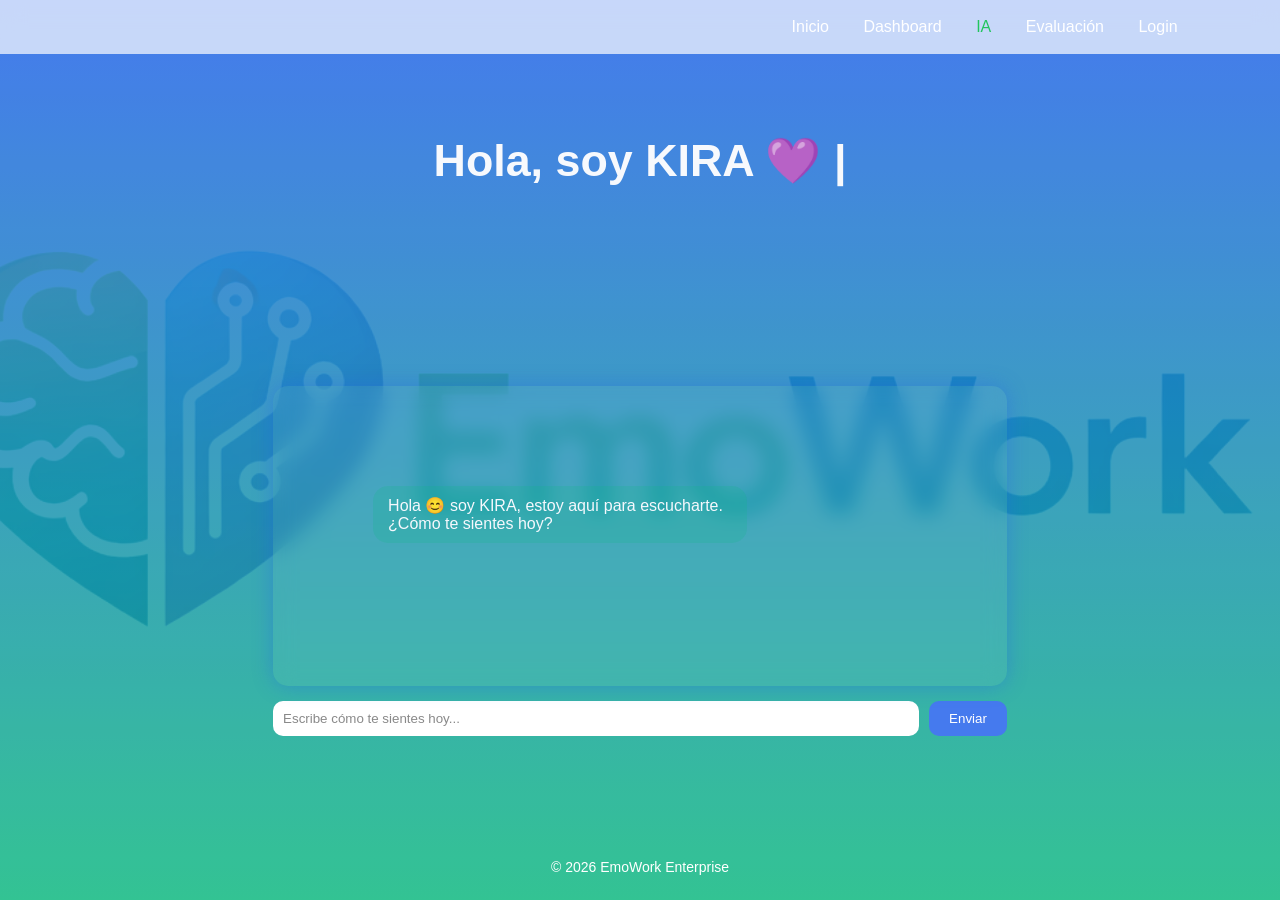
<file: chat.html>
<!DOCTYPE html>
<html lang="es">
<head>
<meta charset="UTF-8">
<meta name="viewport" content="width=device-width, initial-scale=1.0">
<title>KIRA - Asistente IA | EmoWork</title>
<link rel="stylesheet" href="kira.css">
</head>
<body>

<img src="images/emowork-logo.png" class="bg-logo" alt="">

<header>
  <div class="logo"></div>
  <nav>
      <a href="index.html">Inicio</a>
      <a href="dashboard.html">Dashboard</a>
      <a href="chat.html" class="active">IA</a>
      <a href="assessment.html">Evaluación</a>
      <a href="login.html">Login</a>
  </nav>
</header>

<section class="kira-hero">
    <h1>
        <span id="kiraTitle"></span>
        <span class="cursor">|</span>
    </h1>
    <p id="kiraSubtitle"></p>
</section>

<section class="chat-container">
    <div class="chat-box" id="chatBox">
        <div class="kira-message">
            Hola 😊 soy KIRA, estoy aquí para escucharte. 
            ¿Cómo te sientes hoy?
        </div>
    </div>

    <div class="chat-input">
        <input type="text" id="userInput" placeholder="Escribe cómo te sientes hoy...">
        <button onclick="sendMessage()">Enviar</button>
    </div>
</section>

<footer>
© 2026 EmoWork Enterprise
</footer>

<script>

/* =========================
   ANIMACIÓN PRESENTACIÓN
========================= */

document.addEventListener("DOMContentLoaded", function () {

    const titleText = "Hola, soy KIRA 💜";
    const subtitleText = "Tu asistente emocional inteligente.";
    const sloganText = "Si tú estás bien, yo estaré bien 😊";

    const titleElement = document.getElementById("kiraTitle");
    const subtitleElement = document.getElementById("kiraSubtitle");

    function typeEffect(text, element, speed, callback) {
        element.textContent = "";
        let i = 0;

        function escribir() {
            if (i < text.length) {
                element.textContent += text.charAt(i);
                i++;
                setTimeout(escribir, speed);
            } else {
                if (callback) callback();
            }
        }

        escribir();
    }

    typeEffect(titleText, titleElement, 60, function () {
        setTimeout(function () {
            typeEffect(subtitleText + " " + sloganText, subtitleElement, 35);
        }, 500);
    });

});


/* =========================
   IA SIMULADA AVANZADA
========================= */

let ultimaEmocion = null;

const emociones = {
    positivo: ["feliz","contento","bien","alegre","genial","excelente"],
    triste: ["triste","mal","deprimido","solo","desanimado"],
    estres: ["estres","estrés","agotado","presionado","saturado","cansado"],
    ansiedad: ["ansioso","ansiedad","nervioso","preocupado"],
    enojo: ["enojado","molesto","furioso","irritado"]
};

function detectarEmocion(texto) {
    texto = texto.toLowerCase();

    for (let emocion in emociones) {
        for (let palabra of emociones[emocion]) {
            if (texto.includes(palabra)) {
                return emocion;
            }
        }
    }

    return "neutral";
}

function generarRespuestaNatural(emocionActual) {

    let respuesta = "";

    if (ultimaEmocion && emocionActual !== ultimaEmocion && emocionActual !== "neutral") {
        respuesta += "Noto que tu emoción ha cambiado desde antes 💜 ";
    }

    switch (emocionActual) {

        case "positivo":
            respuesta += "Me alegra sentir esa energía en tus palabras 😊 ";
            respuesta += "¿Qué ha influido para que te sientas así hoy?";
            break;

        case "triste":
            respuesta += "Percibo algo de tristeza en lo que dices 💜 ";
            respuesta += "Estoy aquí contigo. ¿Quieres contarme qué lo provocó?";
            break;

        case "estres":
            respuesta += "Suena a que estás manejando mucha presión 😣 ";
            respuesta += "Podemos organizar lo que te preocupa paso a paso.";
            break;

        case "ansiedad":
            respuesta += "Percibo inquietud en tus palabras 😰 ";
            respuesta += "Respiremos juntos un momento. ¿Qué pensamiento te genera eso?";
            break;

        case "enojo":
            respuesta += "Siento frustración en lo que expresas 😡 ";
            respuesta += "Es válido sentirlo. ¿Qué ocurrió exactamente?";
            break;

        default:
            respuesta += "Estoy procesando lo que compartes 💜 ";
            respuesta += "Cuéntame un poco más para entender mejor cómo te sientes.";
    }

    if (ultimaEmocion === "triste" && emocionActual === "positivo") {
        respuesta += " Me alegra ver que tu estado parece estar mejorando ✨";
    }

    ultimaEmocion = emocionActual;

    return respuesta;
}

function sendMessage() {
    const input = document.getElementById("userInput");
    const chatBox = document.getElementById("chatBox");

    if (input.value.trim() === "") return;

    const textoUsuario = input.value;

    const userMessage = document.createElement("div");
    userMessage.className = "user-message";
    userMessage.textContent = textoUsuario;
    chatBox.appendChild(userMessage);

    const emocionActual = detectarEmocion(textoUsuario);
    const respuesta = generarRespuestaNatural(emocionActual);

    const kiraMessage = document.createElement("div");
    kiraMessage.className = "kira-message";

    setTimeout(() => {
        kiraMessage.textContent = respuesta;
        chatBox.appendChild(kiraMessage);
        chatBox.scrollTop = chatBox.scrollHeight;
    }, 800);

    input.value = "";
}

</script>

</body>
</html>
</file>
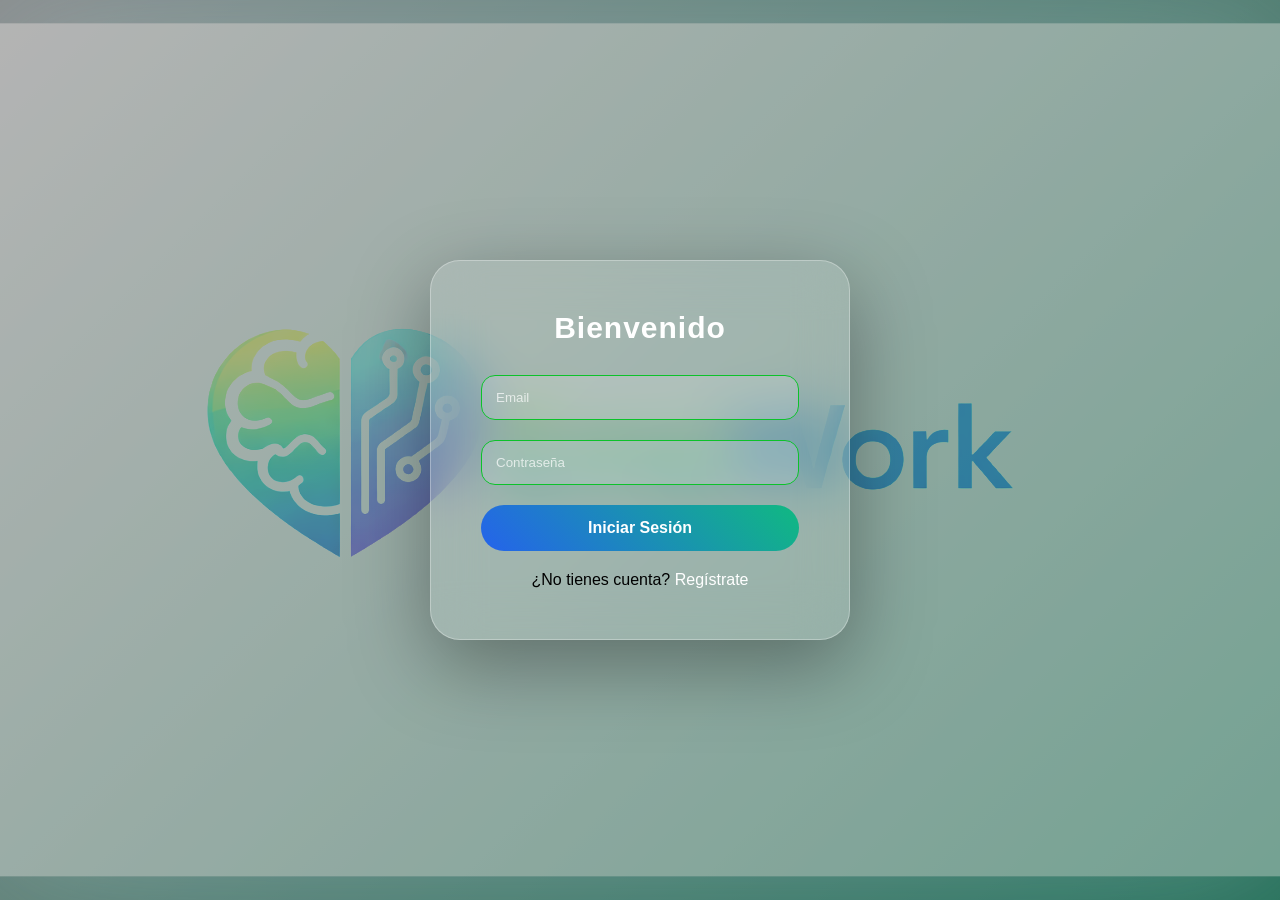
<file: login.html>
<!DOCTYPE html>
<html lang="es">
<head>
<meta charset="UTF-8">
<meta name="viewport" content="width=device-width, initial-scale=1.0">
<title>Login - EmoWork</title>
<link rel="stylesheet" href="style.css">
</head>
<body>

<img src="images/emowork-logo.png" class="bg-logo" alt="">

<div class="container">
    <div class="login-card">
        <h2>Bienvenido</h2>
        <input type="email" id="correo" placeholder="Email">
        <input type="password" id="password" placeholder="Contraseña">
        <button class="btn" id="loginBtn">Iniciar Sesión</button>

        <div class="link">
            ¿No tienes cuenta? <a href="Registro.html">Regístrate</a>
        </div>
    </div>
</div>

<script>
document.getElementById("loginBtn").addEventListener("click", function() {

    let correo = document.getElementById("correo").value;
    let password = document.getElementById("password").value;

    if(correo !== "" && password !== "") {
        window.location.href = "index.html";
    } else {
        alert("Por favor completa todos los campos");
    }
});
</script>

</body>
</html>
</file>
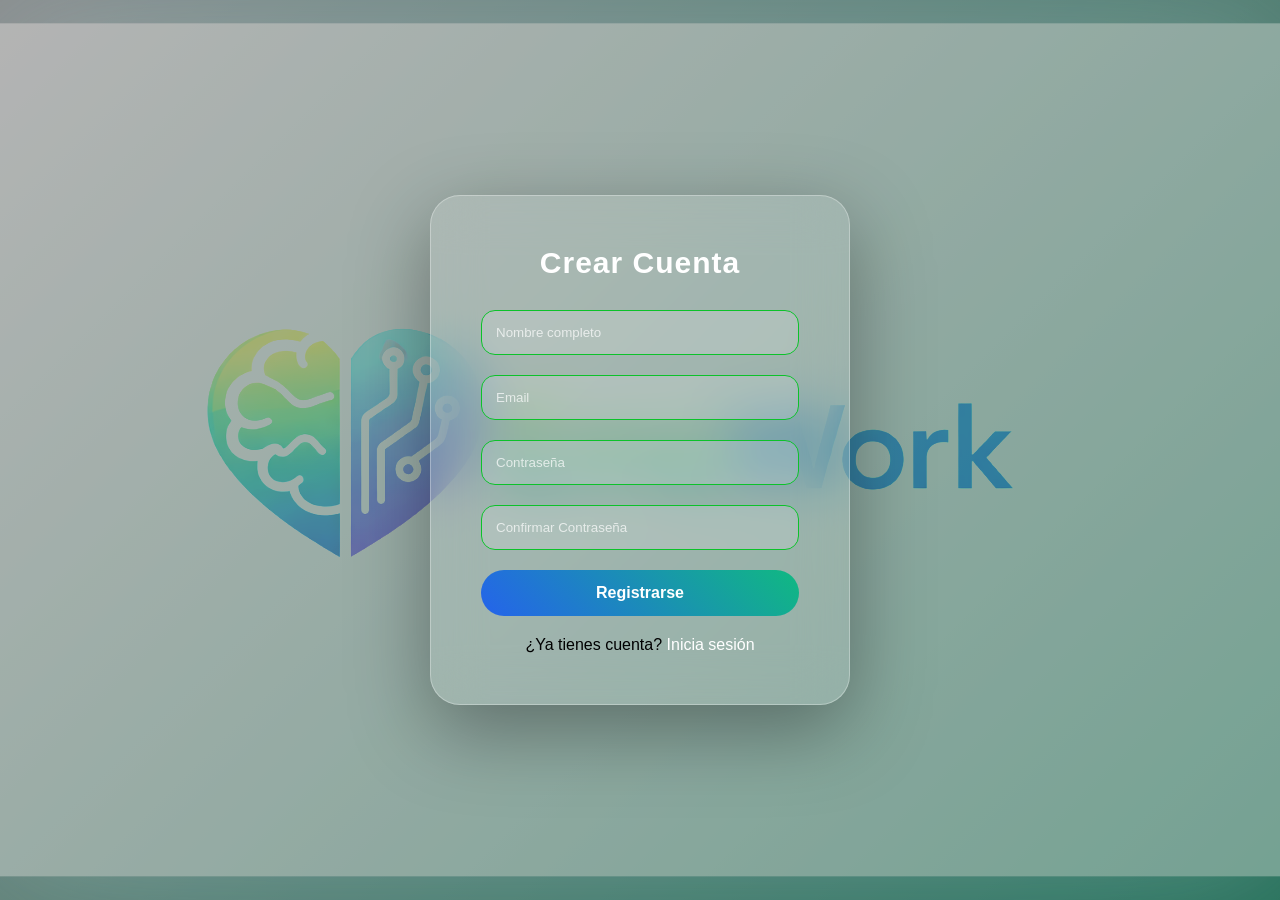
<file: Registro.html>
<!DOCTYPE html>
<html lang="es">
<head>
<meta charset="UTF-8">
<meta name="viewport" content="width=device-width, initial-scale=1.0">
<title>Registro - EmoWork</title>
<link rel="stylesheet" href="style.css">
</head>
<body>

<img src="images/emowork-logo.png" class="bg-logo" alt="">

<div class="container">
    <div class="login-card">
        <h2>Crear Cuenta</h2>

        <input type="text" id="nombre" placeholder="Nombre completo">
        <input type="email" id="correo" placeholder="Email">
        <input type="password" id="password" placeholder="Contraseña">
        <input type="password" id="confirmPassword" placeholder="Confirmar Contraseña">

        <button class="btn" id="registerBtn">Registrarse</button>

        <div class="link">
            ¿Ya tienes cuenta? <a href="login.html">Inicia sesión</a>
        </div>
    </div>
</div>

<script>
document.getElementById("registerBtn").addEventListener("click", function() {

    let nombre = document.getElementById("nombre").value;
    let correo = document.getElementById("correo").value;
    let password = document.getElementById("password").value;
    let confirmPassword = document.getElementById("confirmPassword").value;

    if(nombre === "" || correo === "" || password === "" || confirmPassword === "") {
        alert("Por favor completa todos los campos");
        return;
    }

    if(password !== confirmPassword) {
        alert("Las contraseñas no coinciden");
        return;
    }

    alert("Registro exitoso 🎉");
    window.location.href = "login.html";

});
</script>
</body>
</html>
</file>
<file: kira.css>
:root {
    --primary: #2563eb;
    --secondary: #10b981;
    --background: #2563eb;
    --dark: #f6f8fd;
    --light:  #2563eb;
    --gray: #ffffff;
}

/* ===== RESET ===== */
* {
    margin: 0;
    padding: 0;
    box-sizing: border-box;
    font-family: 'Segoe UI', sans-serif;
}

/* ===== BODY ===== */
body {
    background: linear-gradient(180deg, #2563eb 0%, #10b981);
    color: var(--dark);
    display: flex;
    flex-direction: column;
    min-height: 100vh;
    overflow-x: hidden;
}
/* HEADER */

header {
    background: rgba(255,255,255,0.7);
    backdrop-filter: blur(12px);
    display: flex;
    justify-content: flex-end;
    align-items: center;
    padding: 100px 30%;
    position: relative;
    z-index: 2;
}


.logo img {
    height: 50px;
}

nav a {
    color: white;
    text-decoration: none;
    margin-left: 20px;
    transition: 0.3s;
}

nav a:hover,
nav a.active {
    color: #22C55E; /* Accent */
}

/* HERO KIRA */

.kira-hero {
    text-align: center;
    padding: 80px 20px 40px 20px;
}

.kira-hero h1 {
    font-size: 2.8rem;
    font-weight: bold;
}

.kira-hero p {
    font-size: 1.3rem;
    margin-top: 20px;
    color: #10B981; /* Secondary */
    min-height: 40px;
}

/* Cursor parpadeante */

.cursor {
    display: inline-block;
    animation: blink 1s infinite;
}

@keyframes blink {
    0% { opacity: 1; }
    50% { opacity: 0; }
    100% { opacity: 1; }
}

/* CHAT */

.chat-container {
    max-width:1700px;
    margin: auto;
    padding: 6px;
}

.chat-box {
    background: rgba(255,255,255,0.05);
    backdrop-filter: blur(10px);
    padding: 100px;
    border-radius: 15px;
    height: 300px;
    overflow-y: auto;
    box-shadow: 0 0 20px rgba(37,99,235,0.4); /* Azul primary */
}

.kira-message {
    background: rgba(16,185,129,0.2); /* Secondary */
    padding: 10px 15px;
    border-radius: 15px;
    margin-bottom: 10px;
    max-width: 70%;
}

.user-message {
    background: rgba(37,99,235,0.2); /* Primary */
    padding: 10px 15px;
    border-radius: 15px;
    margin-bottom: 10px;
    max-width: 70%;
    margin-left: auto;
    text-align: right;
}

/* INPUT */

.chat-input {
    display: flex;
    margin-top: 15px;
}

.chat-input input {
    flex: 1;
    padding: 10px;
    border-radius: 10px;
    border: none;
    outline: none;
}

.chat-input button {
    padding: 10px 20px;
    margin-left: 10px;
    border-radius: 10px;
    border: none;
    background: #2563EB; /* Primary */
    color: white;
    cursor: pointer;
    transition: 0.3s;
}

.chat-input button:hover {
    background: #10B981; /* Secondary */
}

/* FOOTER */


/* ===== LOGO DE FONDO PROFESIONAL ===== */
.bg-logo {
    position: fixed;
    top: 50%;
    left: 50%;
    transform: translate(-50%, -50%);
    
    width: 900vw;
    max-width: 2100px;
    height: auto;

    opacity: 0.15;

    filter:
        brightness(1.1)
        drop-shadow(0 0 60px rgba(37, 99, 235, 0.20));

    pointer-events: none;
    z-index: 0;

    animation: floatLogo 25s ease-in-out infinite alternate;
}

@keyframes floatLogo {
    from { transform: translate(-50%, -52%); }
    to   { transform: translate(-50%, -48%); }
}

/* ===== HEADER ===== */
header {
    background: rgba(255,255,255,0.7);
    backdrop-filter: blur(12px);
    display: flex;
    justify-content: flex-end;
    align-items: center;
    padding: 18px 8%;
    position: relative;
    z-index: 2;
}

nav a {
    text-decoration: none;
    margin-left: 30px;
    color: var(--gray);
    font-weight: 500;
    position: relative;
    transition: 0.3s ease;
}

/* Subrayado animado premium */
nav a::after {
    content: "";
    position: absolute;
    width: 0%;
    height: 2px;
    bottom: -6px;
    left: 0;
    background: var(--primary);
    transition: 0.3s ease;
}

nav a:hover {
    color: var(--primary);
}

nav a:hover::after {
    width: 100%;
}

/* ===== CONTENEDOR ===== */
.container {
    flex: 1;
    display: flex;
    justify-content: center;
    align-items: center;
    padding: 60px 20px;
    position: relative;
    z-index: 2;
}

/* ===== CARD ===== */
.card {
    background: rgba(255,255,255,0.20); /* más transparente */
    backdrop-filter: blur(4px); /* menos blur */
    -webkit-backdrop-filter: blur(6px);

    padding: 60px;
    border-radius: 20px;
    text-align: center;
    max-width: 600px;
    width: 100%;

    box-shadow:
        0 10px 40px rgba(15, 23, 42, 0.08),
        0 2px 8px rgba(15, 23, 42, 0.05);

    border: 1px solid rgba(255,255,255,0.4); /* detalle premium */
    transition: all 0.4s ease;
}

.card:hover {
    transform: translateY(-8px);
    box-shadow:
        0 20px 60px rgba(37, 99, 235, 0.15),
        0 5px 20px rgba(15, 23, 42, 0.08);
}

.card p {
    color: var(--gray);
    font-size: 20px;
    line-height: 1.6;
}

/* ===== FOOTER ===== */
footer {
    text-align: center;
    padding: 25px;
    background: transparent;
    color: var(--gray);
    font-size: 14px;
    position: relative;
    z-index: 2;
}

/* ===== RESPONSIVE ===== */
@media (max-width: 768px) {

    nav a {
        margin-left: 15px;
        font-size: 14px;
    }

    .card {
        padding: 40px 25px;
    }

    .bg-logo {
        width: 100vw;
    }
}
</file>
<file: style.css>
:root {
    --primary: #2563eb;
    --secondary: #10b981;
    --background: #2563eb;
    --dark: #0f172a;
    --light:  #2563eb;
    --gray: #ffffff;
}

*{
    margin:0;
    padding:0;
    box-sizing:border-box;
}

body {
    min-height:100vh;
    font-family: 'Segoe UI', sans-serif;
    display:flex;
    flex-direction:column;
    position: relative;
    overflow: hidden;

    background: linear-gradient(-45deg, #1E3A8A, #2563EB, #10B981, #ffffff);
    background-size: 400% 400%;
    animation: gradientBG 12s ease infinite;
}

/* CAPA OSCURA PARA QUE RESALTE EL LOGO */
body::before{
    content:"";
    position:absolute;
    inset:0;
    background: rgba(0, 0, 0, 0.45);
    z-index: 0;
}

/* Animación del fondo */
@keyframes gradientBG {
    0% { background-position: 0% 50%; }
    50% { background-position: 100% 50%; }
    100% { background-position: 0% 50%; }
}

/* HEADER */
.header{
    display:flex;
    justify-content:space-between;
    align-items:center;
    padding:20px 8%;
}

.header img{
    height:45px;
}

/* CONTENEDOR */
.container{
    flex:1;
    display:flex;
    justify-content:center;
    align-items:center;
}

/* LOGIN CARD PREMIUM */
.login-card{
    background: rgba(255, 255, 255, 0.12);
    backdrop-filter: blur(25px);
    -webkit-backdrop-filter: blur(25px);
    border: 1px solid rgba(255, 255, 255, 0.3);

    padding: 50px;
    border-radius: 30px;
    width: 420px;

    box-shadow: 0 25px 80px rgba(0, 0, 0, 0.35);
    animation: fadeUp 1s ease;
    transition: 0.4s ease;
}

.login-card:hover{
    background: rgba(255, 255, 255, 0.08);
    transform: scale(1.04);
}

/* TITULO */
.login-card h2{
    text-align:center;
    color:white;
    margin-bottom:30px;
    font-size:30px;
    letter-spacing:1px;
}

/* INPUTS */
input{
    width:100%;
    padding:14px;
    margin-bottom:20px;
    border-radius:14px;
    border:1px solid rgba(255,255,255,0.3);
    background: rgba(255,255,255,0.15);
    color:white;
    outline:none;
    transition:0.3s;
}

input::placeholder{
    color: rgba(255,255,255,0.7);
}

input:focus{
    border-color: var(--secondary);
    box-shadow: 0 0 15px rgba(0,180,216,0.7);
}

input:valid{
    border-color: #0cc22a;
}

input:invalid{
    border-color: #ff4d4d;
}

/* BOTÓN */
.btn{
    width:100%;
    padding:14px;
    background: linear-gradient(45deg, var(--primary), var(--secondary));
    color:white;
    border:none;
    border-radius:40px;
    cursor:pointer;
    font-weight:600;
    font-size:16px;
    position:relative;
    overflow:hidden;
    transition:0.3s;
}

.btn:hover{
    transform:scale(1.07);
    box-shadow: 0 10px 25px rgba(0,0,0,0.4);
}

.btn::after{
    content:"";
    position:absolute;
    width:300px;
    height:300px;
    background: rgba(255,255,255,0.3);
    border-radius:50%;
    top:50%;
    left:50%;
    transform:translate(-50%,-50%) scale(0);
    transition:0.5s ease;
}

.btn:active::after{
    transform:translate(-50%,-50%) scale(1);
    opacity:0;
}

/* LINKS */
.link{
    text-align:center;
    margin-top:20px;
}

.link a{
    color:white;
    text-decoration:none;
    font-weight:500;
}

.link a:hover{
    text-decoration:underline;
}

/* ANIMACIÓN LOGIN */
@keyframes fadeUp{
    from{
        transform:translateY(40px);
        opacity:0;
    }
    to{
        transform:translateY(0);
        opacity:1;
    }
}

/* LOGO GIGANTE DE FONDO CON EFECTO LUZ */
.bg-logo{
    position: fixed;
    top: 50%;
    left: 50%;
    transform: translate(-50%, -50%);
    
    width: 100vw;
    max-width: none;

    opacity: 0.35;

    filter:
        brightness(1.3)
        contrast(1.3)
        drop-shadow(0 0 60px rgba(255,255,255,0.5))
        drop-shadow(0 0 120px rgba(0,180,216,0.4));

    pointer-events: none;
    z-index: 1;

    animation: floatLogo 20s ease-in-out infinite alternate;
}

/* Movimiento suave premium */
@keyframes floatLogo{
    from{
        transform: translate(-50%, -50%) scale(1);
    }
    to{
        transform: translate(-50%, -48%) scale(1.05);
    }
}

/* Contenido encima */
.container,
.header{
    position:relative;
    z-index: 2;
}
</file>
